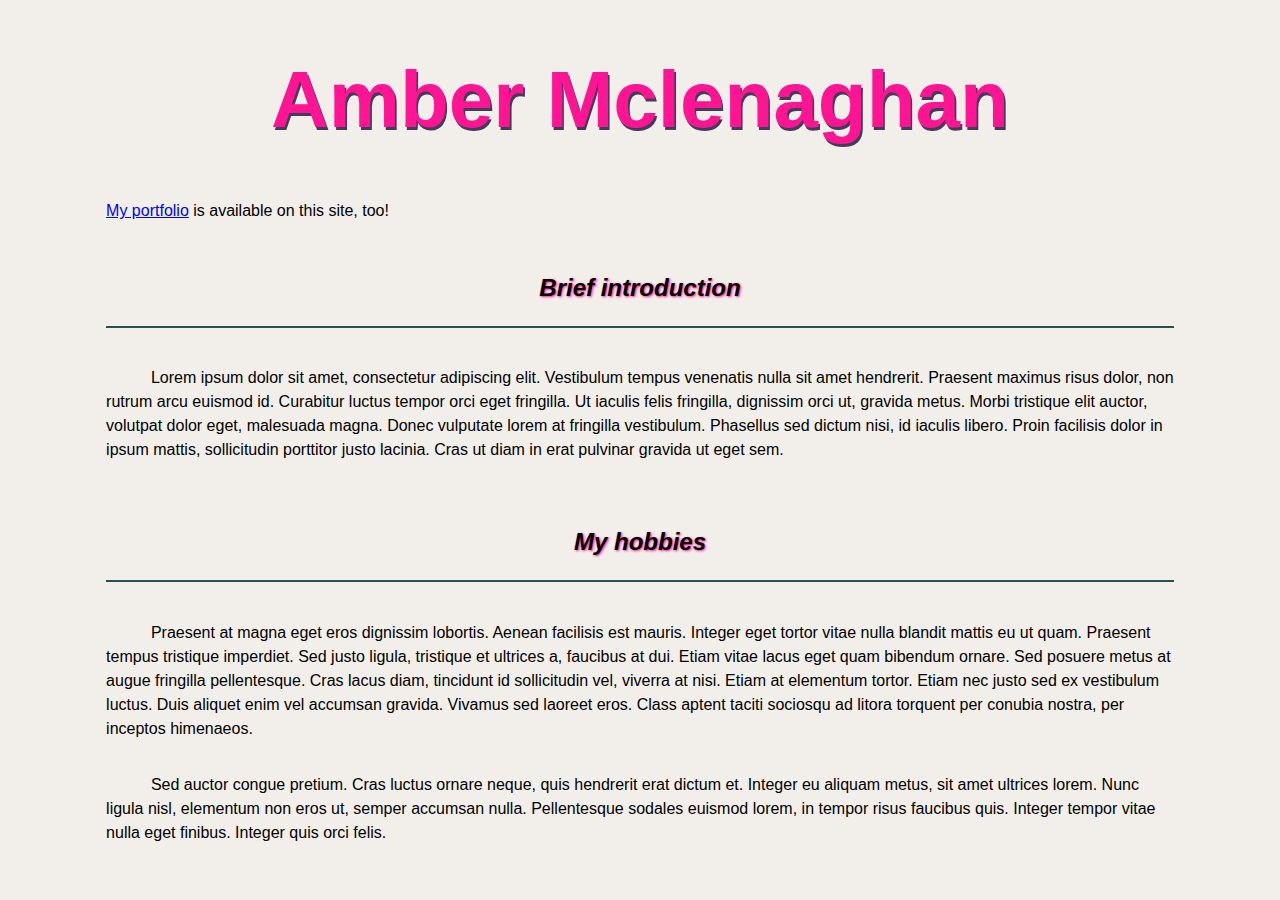
<file: index.html>
<!DOCTYPE html>
<html lang="en">
  <head>
    <meta charset="UTF-8" />
    <meta name="viewport" content="width=device-width, initial-scale=1.0" />
    <link rel="stylesheet" href="./styles/main.css" />
    <title>About Me</title>
  </head>
  <body>
    <h1>Amber Mclenaghan</h1>

    <nav>
      <p>
        <a href="./portfolio.html">My portfolio</a> is available on this site,
        too!
      </p>
    </nav>

    <section>
      <h2>Brief introduction</h2>

      <p>
        Lorem ipsum dolor sit amet, consectetur adipiscing elit. Vestibulum
        tempus venenatis nulla sit amet hendrerit. Praesent maximus risus dolor,
        non rutrum arcu euismod id. Curabitur luctus tempor orci eget fringilla.
        Ut iaculis felis fringilla, dignissim orci ut, gravida metus. Morbi
        tristique elit auctor, volutpat dolor eget, malesuada magna. Donec
        vulputate lorem at fringilla vestibulum. Phasellus sed dictum nisi, id
        iaculis libero. Proin facilisis dolor in ipsum mattis, sollicitudin
        porttitor justo lacinia. Cras ut diam in erat pulvinar gravida ut eget
        sem.
      </p>
    </section>

    <section>
      <h2>My hobbies</h2>

      <p>
        Praesent at magna eget eros dignissim lobortis. Aenean facilisis est
        mauris. Integer eget tortor vitae nulla blandit mattis eu ut quam.
        Praesent tempus tristique imperdiet. Sed justo ligula, tristique et
        ultrices a, faucibus at dui. Etiam vitae lacus eget quam bibendum
        ornare. Sed posuere metus at augue fringilla pellentesque. Cras lacus
        diam, tincidunt id sollicitudin vel, viverra at nisi. Etiam at elementum
        tortor. Etiam nec justo sed ex vestibulum luctus. Duis aliquet enim vel
        accumsan gravida. Vivamus sed laoreet eros. Class aptent taciti sociosqu
        ad litora torquent per conubia nostra, per inceptos himenaeos.
      </p>

      <p>
        Sed auctor congue pretium. Cras luctus ornare neque, quis hendrerit erat
        dictum et. Integer eu aliquam metus, sit amet ultrices lorem. Nunc
        ligula nisl, elementum non eros ut, semper accumsan nulla. Pellentesque
        sodales euismod lorem, in tempor risus faucibus quis. Integer tempor
        vitae nulla eget finibus. Integer quis orci felis.
      </p>
    </section>
  </body>
</html>
</file>
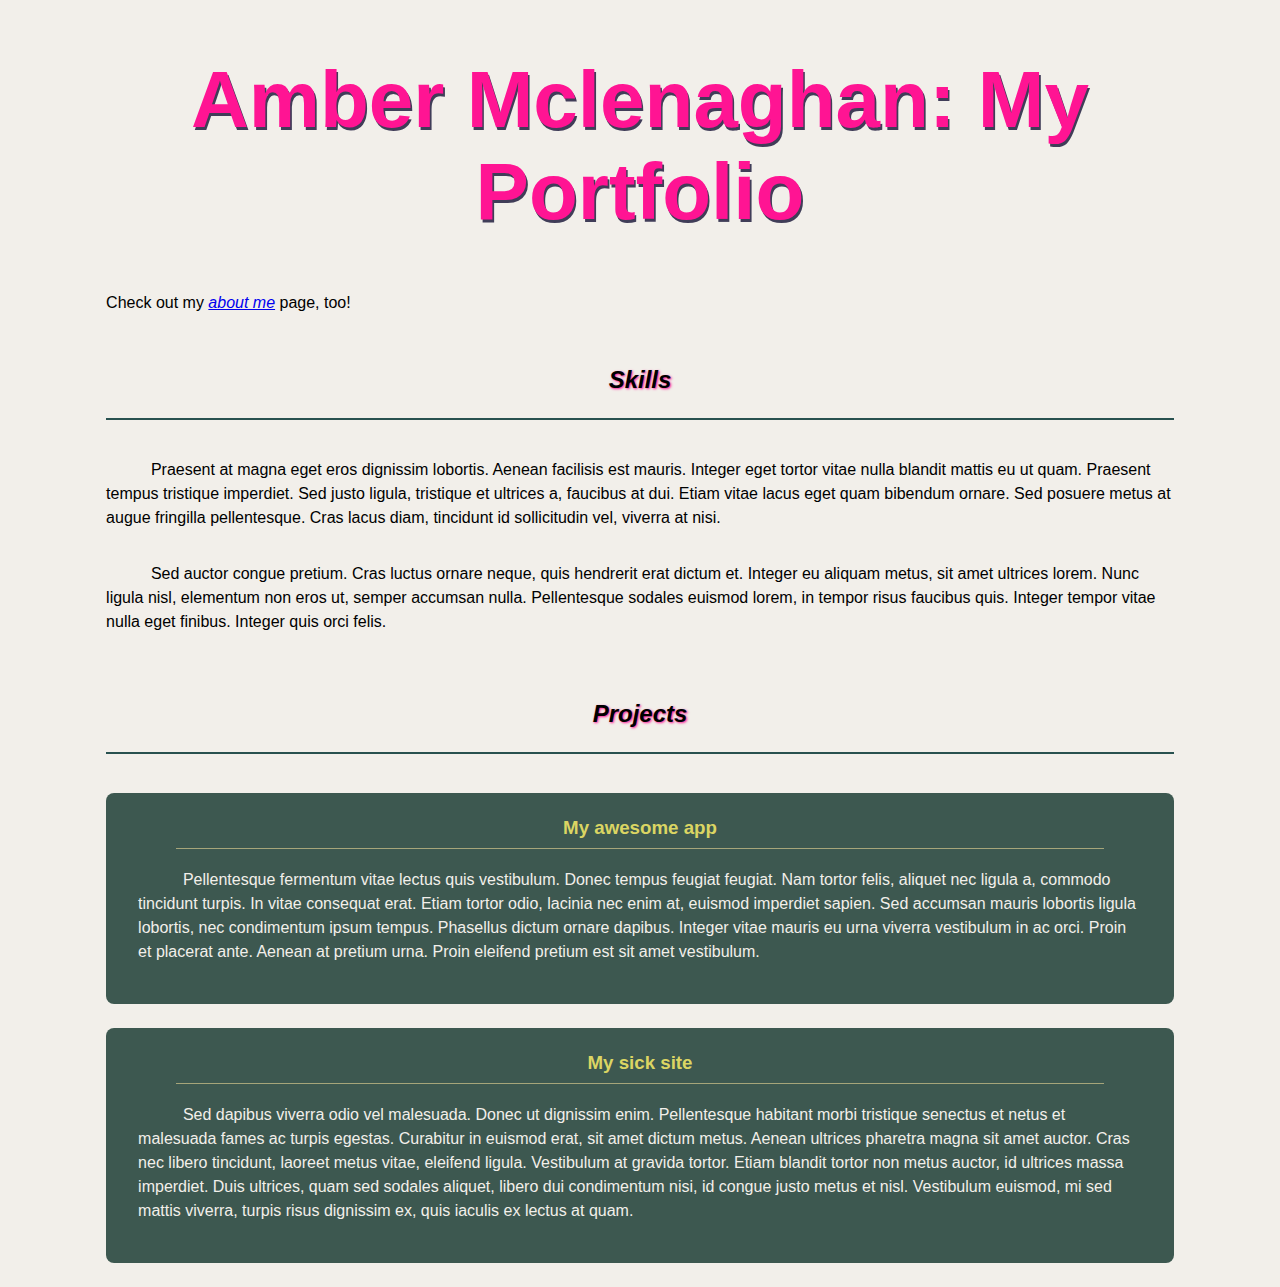
<file: portfolio.html>
<!DOCTYPE html>
<html lang="en">
  <head>
    <meta charset="UTF-8" />
    <meta name="viewport" content="width=device-width, initial-scale=1.0" />
    <link rel="stylesheet" href="./styles/main.css" />
    <title>Portfolio</title>
  </head>
  <body>
    <h1>Amber Mclenaghan: My Portfolio</h1>

    <nav>
      <p>
        Check out my <a href="./index.html"><em>about me</em></a> page, too!
      </p>
    </nav>

    <section>
      <h2>Skills</h2>

      <p>
        Praesent at magna eget eros dignissim lobortis. Aenean facilisis est
        mauris. Integer eget tortor vitae nulla blandit mattis eu ut quam.
        Praesent tempus tristique imperdiet. Sed justo ligula, tristique et
        ultrices a, faucibus at dui. Etiam vitae lacus eget quam bibendum
        ornare. Sed posuere metus at augue fringilla pellentesque. Cras lacus
        diam, tincidunt id sollicitudin vel, viverra at nisi.
      </p>

      <p>
        Sed auctor congue pretium. Cras luctus ornare neque, quis hendrerit erat
        dictum et. Integer eu aliquam metus, sit amet ultrices lorem. Nunc
        ligula nisl, elementum non eros ut, semper accumsan nulla. Pellentesque
        sodales euismod lorem, in tempor risus faucibus quis. Integer tempor
        vitae nulla eget finibus. Integer quis orci felis.
      </p>
    </section>

    <section>
      <h2>Projects</h2>

      <div class="project">
        <h3>My awesome app</h3>

        <p>
          Pellentesque fermentum vitae lectus quis vestibulum. Donec tempus
          feugiat feugiat. Nam tortor felis, aliquet nec ligula a, commodo
          tincidunt turpis. In vitae consequat erat. Etiam tortor odio, lacinia
          nec enim at, euismod imperdiet sapien. Sed accumsan mauris lobortis
          ligula lobortis, nec condimentum ipsum tempus. Phasellus dictum ornare
          dapibus. Integer vitae mauris eu urna viverra vestibulum in ac orci.
          Proin et placerat ante. Aenean at pretium urna. Proin eleifend pretium
          est sit amet vestibulum.
        </p>
      </div>

      <div class="project">
        <h3>My sick site</h3>

        <p>
          Sed dapibus viverra odio vel malesuada. Donec ut dignissim enim.
          Pellentesque habitant morbi tristique senectus et netus et malesuada
          fames ac turpis egestas. Curabitur in euismod erat, sit amet dictum
          metus. Aenean ultrices pharetra magna sit amet auctor. Cras nec libero
          tincidunt, laoreet metus vitae, eleifend ligula. Vestibulum at gravida
          tortor. Etiam blandit tortor non metus auctor, id ultrices massa
          imperdiet. Duis ultrices, quam sed sodales aliquet, libero dui
          condimentum nisi, id congue justo metus et nisl. Vestibulum euismod,
          mi sed mattis viverra, turpis risus dignissim ex, quis iaculis ex
          lectus at quam.
        </p>
      </div>
    </section>
  </body>
</html>
</file>
<file: styles/main.css>
/*
 * https://coolors.co/f2efea-fc7753-66d7d1-403d58-dbd56e
 *
 * #F2EFEA - Isabelline
 * #FC7753 - Coral
 * #66D7D1 - Tiffany Blue
 * #403D58 - English Violet
 * #DBD56E - Straw
 */

:root {
  font-family: sans-serif;
  background-color: #f2efea;
  color: black;
}

body {
  max-width: 120ch;
  margin: 0 auto;
  line-height: 1.5;
}

h1,
h2,
h3 {
  text-align: center;
  line-height: normal;
}

h1 {
  font-size: 5em;
  font-weight: 900;
  text-shadow: 0.02em 0.04em #403d58;
  color: deeppink;
}

h2 {
  font-style: italic;
  border-bottom: 0.1em solid #29514f;
  padding: 0.5em 0.25em 1em;
  margin: 1.6em 0;
  text-shadow: 0.05em 0.05em 0.1em deeppink;
}

section p {
  text-indent: 2.8em;
  padding-bottom: 1em;
}

.project {
  background-color: #3d5850;
  color: #f2efea;
  padding: 0.5em 2em;
  border-radius: 0.5em;
  margin-bottom: 1.5em;
}

.project h3 {
  color: #dbd563;
  margin-top: 1rem;
  margin-left: 2em;
  margin-right: 2em;
  border-bottom: 0.1em solid #a6a57a;
  padding-bottom: 0.5em;
}
</file>
